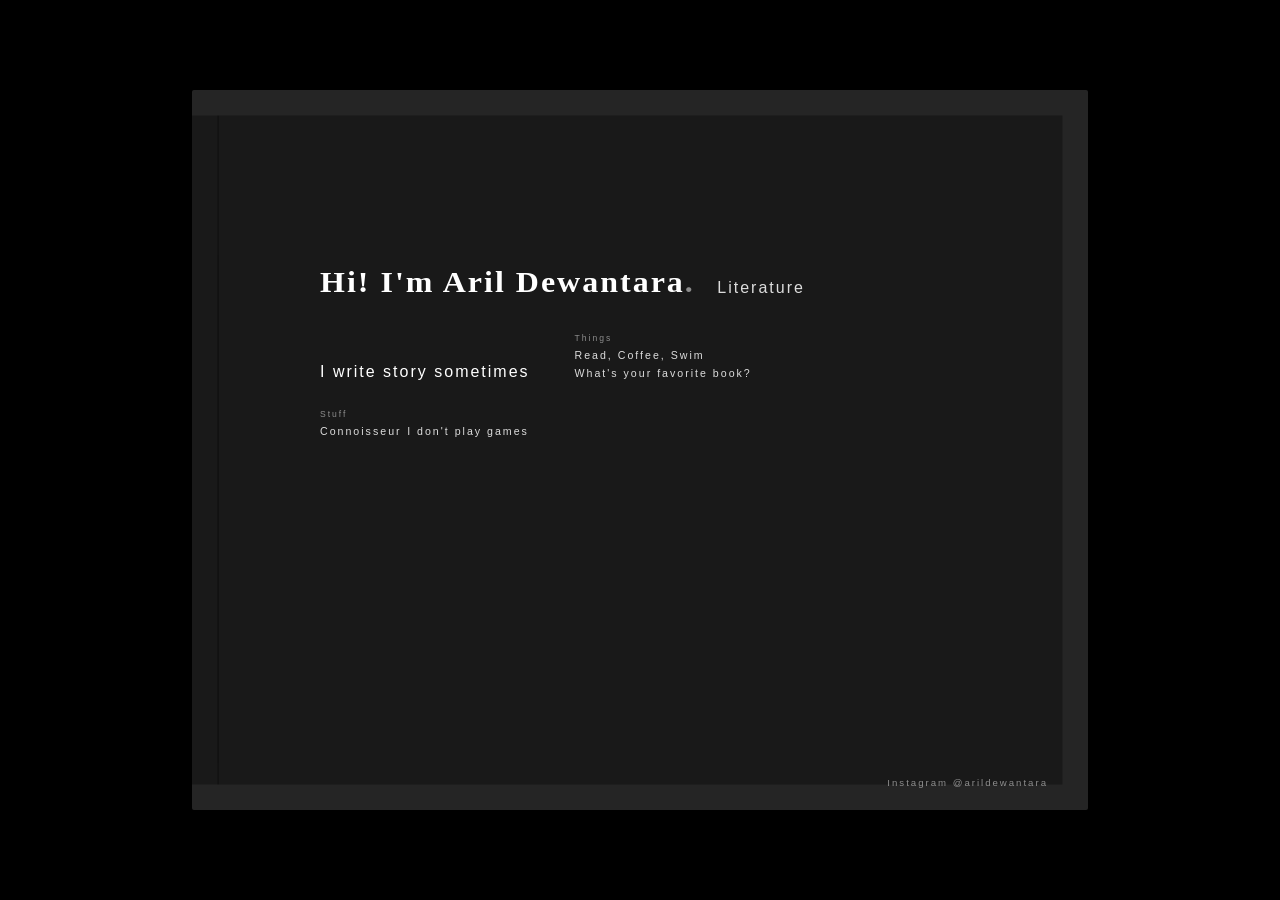
<file: index.html>
<!DOCTYPE html>
<html lang="en">
<head>
  <meta charset="UTF-8">
  <meta name="viewport" content="width=device-width, initial-scale=1.0">
  <title>Aril Dewantara's</title>
  <style>
    body {
      margin: 0;
      background: #000;
    }
    .card {
      width: 70vw;
      height: 80vh;
      margin: 10vh 15vw;
      background: rgba(255, 255, 255, 0.05);
      color: white;
      border-radius: 2px;
      padding: 18vh 10vw;
      box-sizing: border-box;
      position: relative;
      animation: card 0.8s ease-out;
      animation-fill-mode: forwards;
    }
    .card .content {
      font-family: 'Open Sans', sans-serif;
      letter-spacing: 2px;
    }
    .card .content h1 {
      display: inline-block;
      padding: 8px 16px;
      margin: 4px 0;
      width: auto;
      font-family: 'PT Serif', serif;
      transform: scale(1, 0.9);
    }
    .card .content p {
      margin: 4px 0;
      padding: 4px 16px;
      display: inline-block;
    }
    .card .content p, .card .content h4, .card .content h5, .card .content h6 {
      font-weight: 100;
    }
    .card .content a {
      font-weight: 700;
      text-decoration: none;
      box-shadow: 0 -3px rgba(255, 255, 255, 0.3) inset;
    }
    .card .content .column {
      display: inline-block;
      width: 20vw;
      margin-top: 16px;
      font-size: 0.8em;
    }
    .card .content .column * {
      margin: 3px 0;
      display: inline-block;
    }
    .card .content .tabs {
      position: absolute;
      bottom: 2.5vh;
      right: 2.5vw;
      font-size: 0.6em;
    }
    .card .content .tabs .tab {
      margin: 0 8px;
      padding: 0;
      float: right;
      font-weight: 100;
    }
    .card .content .light {
      color: white;
    }
    .card .content .medium {
      color: rgba(255, 255, 255, 0.85);
    }
    .card .content .dark {
      color: rgba(255, 255, 255, 0.5);
    }
    .card * {
      padding-left: 0 !important;
    }
    .card p, .card h1, .card h2, .card h3, .card h4, .card h5, .card h6, .card div * {
      animation: fadein 3s;
    }
    .card p.light, .card h1.light, .card h2.light, .card h3.light, .card h4.light, .card h5.light, .card h6.light, .card div.light * {
      animation: boxshadow-light 3s;
    }
    .card p.medium, .card h1.medium, .card h2.medium, .card h3.medium, .card h4.medium, .card h5.medium, .card h6.medium, .card div.medium * {
      animation: boxshadow-medium 3s;
    }
    .card p.dark, .card h1.dark, .card h2.dark, .card h3.dark, .card h4.dark, .card h5.dark, .card h6.dark, .card div.dark * {
      animation: boxshadow-dark 3s;
    }
    @keyframes card {
      0%, 50% {
        box-shadow: -70vw 0 0 2vw rgba(255, 255, 255, 0.05) inset, -140vw 0 0 2vw rgba(255, 255, 255, 0.05) inset;
      }
      100% {
        box-shadow: 0 0 0 2vw rgba(255, 255, 255, 0.05) inset, calc(-66vw + 1px) 0 0 2vw rgba(255, 255, 255, 0.05) inset;
      }
    }
    @keyframes boxshadow-light {
      0%, 40% {
        color: rgba(0, 0, 0, 0);
        box-shadow: 0 0 white inset;
      }
      79.9999999999999% {
        box-shadow: 50vw 0 white inset;
        color: rgba(0, 0, 0, 0);
      }
      80% {
        box-shadow: -50vw 0 white inset;
        color: rgba(0, 0, 0, 0);
      }
      100% {
        color: white;
        box-shadow: 0 0 white inset;
      }
    }
    @keyframes boxshadow-medium {
      0%, 40% {
        color: rgba(0, 0, 0, 0);
        box-shadow: 0 0 rgba(255, 255, 255, 0.85) inset;
      }
      79.9999999999999% {
        box-shadow: 50vw 0 rgba(255, 255, 255, 0.85) inset;
        color: rgba(0, 0, 0, 0);
      }
      80% {
        box-shadow: -50vw 0 rgba(255, 255, 255, 0.85) inset;
        color: rgba(0, 0, 0, 0);
      }
      100% {
        color: rgba(255, 255, 255, 0.85);
        box-shadow: 0 0 rgba(255, 255, 255, 0.85) inset;
      }
    }
    @keyframes boxshadow-dark {
      0%, 40% {
        color: rgba(0, 0, 0, 0);
        box-shadow: 0 0 rgba(255, 255, 255, 0.5) inset;
      }
      79.9999999999999% {
        box-shadow: 50vw 0 rgba(255, 255, 255, 0.5) inset;
        color: rgba(0, 0, 0, 0);
      }
      80% {
        box-shadow: -50vw 0 rgba(255, 255, 255, 0.5) inset;
        color: rgba(0, 0, 0, 0);
      }
      100% {
        color: rgba(255, 255, 255, 0.5);
        box-shadow: 0 0 rgba(255, 255, 255, 0.5) inset;
      }
    }
    @keyframes fadein {
      0%, 80% {
        opacity: 0;
      }
      100% {
        opacity: 1;
      }
    }
  </style>
</head>
<body>
  <div class="card">
    <div class="content">
      <h1 class="light">Hi! I'm Aril Dewantara<span class="dark">.</span></h1>
      <p class="medium">Literature</p>
      <p class="light">I write story sometimes</p>
      <p class="medium"></p>
      <div class="column">
        <h6 class="dark">Things</h6>
        <br>
        <h5 class="medium">Read, Coffee, Swim</h5>
        <h5 class="medium">What's your favorite book?</h5>
      </div>
      <div class="column">
        <h6 class="dark">Stuff</h6>
        <br>
        <h5 class="medium">Connoisseur</h5>
        <h5 class="medium">I don't play games</h5>
      </div>
      <div class="tabs dark">
        <p class="tab">Instagram @arildewantara</p>
      </div>
    </div>
  </div>
</body>
</html>
</file>
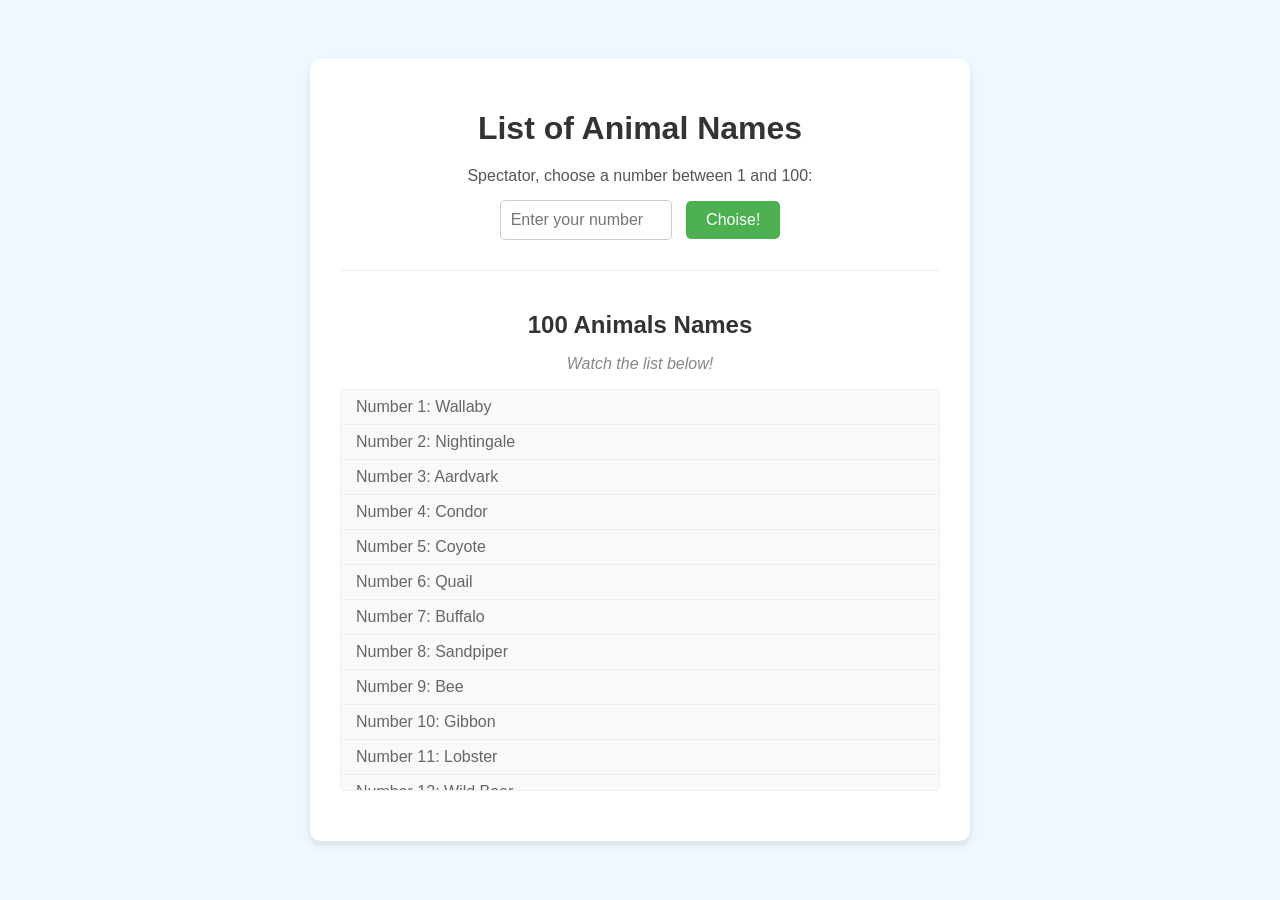
<file: animals.html>
<!DOCTYPE html>
<html lang="en">
<head>
    <meta charset="UTF-8">
    <meta name="viewport" content="width=device-width, initial-scale=1.0">
    <title>List of Animal Names</title>
    <style>
        /* --- style.css content starts here --- */
        body {
            font-family: Arial, sans-serif;
            display: flex;
            justify-content: center;
            align-items: center;
            min-height: 100vh;
            background-color: #f0f8ff; /* Light blue background */
            margin: 0;
            padding: 20px;
            box-sizing: border-box;
        }

        .container {
            background-color: #ffffff;
            padding: 30px;
            border-radius: 10px;
            box-shadow: 0 4px 8px rgba(0, 0, 0, 0.1);
            text-align: center;
            max-width: 600px;
            width: 100%;
        }

        h1 {
            color: #333;
            margin-bottom: 20px;
        }

        .input-section p, .instruction {
            color: #555;
            margin-bottom: 15px;
        }

        input[type="number"] {
            padding: 10px;
            width: 150px;
            border: 1px solid #ccc;
            border-radius: 5px;
            margin-right: 10px;
            font-size: 1em;
        }

        button {
            padding: 10px 20px;
            background-color: #4CAF50; /* Green button */
            color: white;
            border: none;
            border-radius: 5px;
            cursor: pointer;
            font-size: 1em;
            transition: background-color 0.3s ease;
        }

        button:hover {
            background-color: #45a049;
        }

        #result {
            margin-top: 30px;
            border-top: 1px solid #eee;
            padding-top: 20px;
        }

        #result h2 {
            color: #333;
            margin-bottom: 15px;
        }

        #animalList {
            list-style: none;
            padding: 0;
            max-height: 400px; /* Limit height for scrollability */
            overflow-y: auto; /* Add scroll if list is too long */
            border: 1px solid #eee;
            border-radius: 5px;
            background-color: #f9f9f9;
            text-align: left;
            margin-bottom: 20px;
        }

        #animalList li {
            padding: 8px 15px;
            border-bottom: 1px solid #eee;
            color: #666;
        }

        #animalList li:last-child {
            border-bottom: none;
        }

        /* We're no longer adding this class via JS, but it can stay in CSS without harm */
        #animalList li.highlight {
            background-color: #fffacd;
            font-weight: bold;
            color: #000;
        }

        #predictionMessage {
            font-size: 1.2em;
            font-weight: bold;
            color: #007bff; /* Blue for the prediction message */
            margin-top: 15px;
        }

        /* Style for initial instruction */
        .instruction {
            font-style: italic;
            color: #888;
        }
        /* --- style.css content ends here --- */
    </style>
</head>
<body>
    <div class="container">
        <h1>List of Animal Names</h1>

        <div class="input-section">
            <p>Spectator, choose a number between 1 and 100:</p>
            <input type="number" id="spectatorInput" min="1" max="100" placeholder="Enter your number">
            <button id="predictButton">Choise!</button>
        </div>

        <div id="result">
            <h2>100 Animals Names</h2>
            <p class="instruction">Watch the list below!</p>
            <ul id="animalList">
                </ul>
            <p id="predictionMessage"></p>
        </div>
    </div>

    <script>
        /* --- script.js content starts here --- */
        document.addEventListener('DOMContentLoaded', () => {
            const spectatorInput = document.getElementById('spectatorInput');
            const predictButton = document.getElementById('predictButton');
            const animalListElement = document.getElementById('animalList');
            const predictionMessage = document.getElementById('predictionMessage');
            const instructionMessage = document.querySelector('.instruction');

            const allAnimals = [
                "Aardvark", "Albatross", "Alligator", "Alpaca", "Ant", "Anteater", "Antelope",
                "Ape", "Armadillo", "Baboon", "Badger", "Bald Eagle", "Barracuda", "Bat",
                "Bear", "Beaver", "Bee", "Beetle", "Bison", "Black Panther", "Boar", "Buffalo",
                "Butterfly", "Camel", "Canary", "Capybara", "Caracal", "Cardinal", "Carp",
                "Cat", "Caterpillar", "Catfish", "Chameleon", "Cheetah", "Chicken", "Chimpanzee",
                "Chinchilla", "Clownfish", "Cobra", "Cockroach", "Cod", "Coelacanth", "Condor",
                "Coral", "Cougar", "Cow", "Coyote", "Crab", "Crane", "Crocodile", "Crow",
                "Cuckoo", "Cuscus", "Deer", "Dingo", "Dog", "Dolphin", "Donkey", "Dragonfly",
                "Duck", "Dugong", "Eagle", "Echidna", "Eel", "Elephant", "Elk", "Emu", "Falcon",
                "Ferret", "Finch", "Fish", "Flamingo", "Fly", "Fox", "Frog", "Gazelle", "Gecko",
                "Giant Panda", "Gibbon", "Giraffe", "Gnat", "Gnu", "Goat", "Goose", "Gorilla",
                "Grasshopper", "Great White Shark", "Grizzly Bear", "Grouse", "Guinea Pig",
                "Haddock", "Hamster", "Hare", "Hawk", "Hedgehog", "Herring", "Hippopotamus",
                "Horse", "Hummingbird", "Hyena", "Ibis", "Iguana", "Impala", "Jackal", "Jaguar",
                "Jellyfish", "Kangaroo", "King Cobra", "Kingfisher", "Kiwi", "Koala", "Komodo Dragon",
                "Kookaburra", "Krill", "Ladybug", "Lemur", "Leopard", "Lion", "Lizard", "Llama",
                "Lobster", "Loggerhead Turtle", "Macaw", "Mackerel", "Magpie", "Mallard", "Manatee",
                "Manta Ray", "Mantis", "Marten", "Meerkat", "Mink", "Mole", "Mongoose", "Monkey",
                "Moose", "Mosquito", "Moth", "Mouse", "Mule", "Mussel", "Narwhal", "Newt",
                "Nightingale", "Octopus", "Okapi", "Opossum", "Orangutan", "Ostrich", "Otter",
                "Owl", "Oyster", "Panda", "Pangolin", "Parrot", "Peacock", "Pelican", "Penguin",
                "Pheasant", "Pig", "Pigeon", "Pike", "Piranha", "Platypus", "Polar Bear", "Pony",
                "Porcupine", "Porpoise", "Praying Mantis", "Proboscis Monkey", "Pufferfish", "Puffin",
                "Puma", "Python", "Quail", "Quokka", "Rabbit", "Raccoon", "Ram", "Rat", "Raven",
                "Red Panda", "Reindeer", "Rhinoceros", "Robin", "Rooster", "Salmon", "Sandpiper",
                "Sardine", "Scorpion", "Sea Lion", "Seahorse", "Seal", "Shark", "Sheep", "Shrimp",
                "Skunk", "Sloth", "Slug", "Snail", "Snake", "Snow Leopard", "Sparrow", "Spider",
                "Sponge", "Squid", "Squirrel", "Starfish", "Stingray", "Stork", "Sumatran Tiger",
                "Sun Bear", "Swallow", "Swan", "Tapir", "Tarsier", "Tasmanian Devil", "Tiger",
                "Toad", "Toucan", "Trout", "Tuna", "Turkey", "Turtle", "Viper", "Vole", "Vulture",
                "Wallaby", "Walrus", "Wasp", "Weasel", "Whale", "Wild Boar", "Wolf", "Wolverine",
                "Wombat", "Woodchuck", "Woodpecker", "Worm", "Yak", "Zebra", "Zebu"
            ];

            // Helper function to shuffle an array
            function shuffleArray(array) {
                for (let i = array.length - 1; i > 0; i--) {
                    const j = Math.floor(Math.random() * (i + 1));
                    [array[i], array[j]] = [array[j], array[i]]; // Swap elements
                }
                return array;
            }

            // Function to populate the animal list
            function populateAnimalList(animals) {
                animalListElement.innerHTML = ''; // Clear previous list
                animals.forEach((animal, index) => {
                    const listItem = document.createElement('li');
                    listItem.textContent = `Number ${index + 1}: ${animal}`;
                    animalListElement.appendChild(listItem);
                });
            }

            // Generate and display the initial list of 100 random animals
            function generateInitialList() {
                let initialAnimals = shuffleArray([...allAnimals]);
                // Ensure we have exactly 100 animals for the initial display
                if (initialAnimals.length < 100) {
                    // If the allAnimals list is too short, we'll repeat animals to fill to 100
                    let temp = [];
                    for (let i = 0; i < 100; i++) {
                        temp.push(initialAnimals[i % initialAnimals.length]);
                    }
                    initialAnimals = temp;
                } else {
                    initialAnimals = initialAnimals.slice(0, 100);
                }
                populateAnimalList(initialAnimals);
                predictionMessage.textContent = ''; // Hide the prediction message initially
            }

            // Function to update the list with the prediction
            function updateListWithPrediction() {
                const spectatorChoice = parseInt(spectatorInput.value);

                if (isNaN(spectatorChoice) || spectatorChoice < 1 || spectatorChoice > 100) {
                    alert("Please enter a valid number between 1 and 100.");
                    return;
                }

                // Generate a new set of other animals to ensure randomness each time
                // Filter out "Blobfish" if it were accidentally in the `allAnimals` list
                let animalsWithoutBlobfish = allAnimals.filter(animal => animal !== "Blobfish");
                let shuffledAnimalsForPrediction = shuffleArray([...animalsWithoutBlobfish]);


                // Create the prediction list, ensuring it's exactly 100 items
                let predictionList = [];
                for (let i = 0; i < 100; i++) {
                    // Cycle through shuffled animals if allAnimals is less than 100 unique entries
                    predictionList.push(shuffledAnimalsForPrediction[i % shuffledAnimalsForPrediction.length]);
                }

                // The spectator's choice is 1-indexed, JavaScript arrays are 0-indexed.
                const blobfishIndex = spectatorChoice - 1;

                // Ensure Blobfish replaces whatever was at that position
                predictionList[blobfishIndex] = "Blobfish";

                // Update the list display (no highlighting applied here)
                populateAnimalList(predictionList);

                // Display the prediction message
                //predictionMessage.textContent = `And look! Your chosen number, ${spectatorChoice}, is: Blobfish! Amazing, isn't it?`;
                instructionMessage.style.display = 'none'; // Hide the initial instruction

                // Disable input and button after prediction
                spectatorInput.disabled = true;
                predictButton.disabled = true;

                // Scroll directly to the chosen item without highlighting it
                const chosenItemElement = animalListElement.children[blobfishIndex];
                if (chosenItemElement) {
                    chosenItemElement.scrollIntoView({ behavior: 'smooth', block: 'center' });
                }
            }

            // Initialize the list when the page loads
            generateInitialList();

            // Attach event listener to the predict button
            predictButton.addEventListener('click', updateListWithPrediction);

            // Optional: Allow pressing Enter key to predict
            spectatorInput.addEventListener('keypress', (event) => {
                if (event.key === 'Enter') {
                    updateListWithPrediction();
                }
            });
        });
        /* --- script.js content ends here --- */
    </script>
</body>
</html>
</file>
